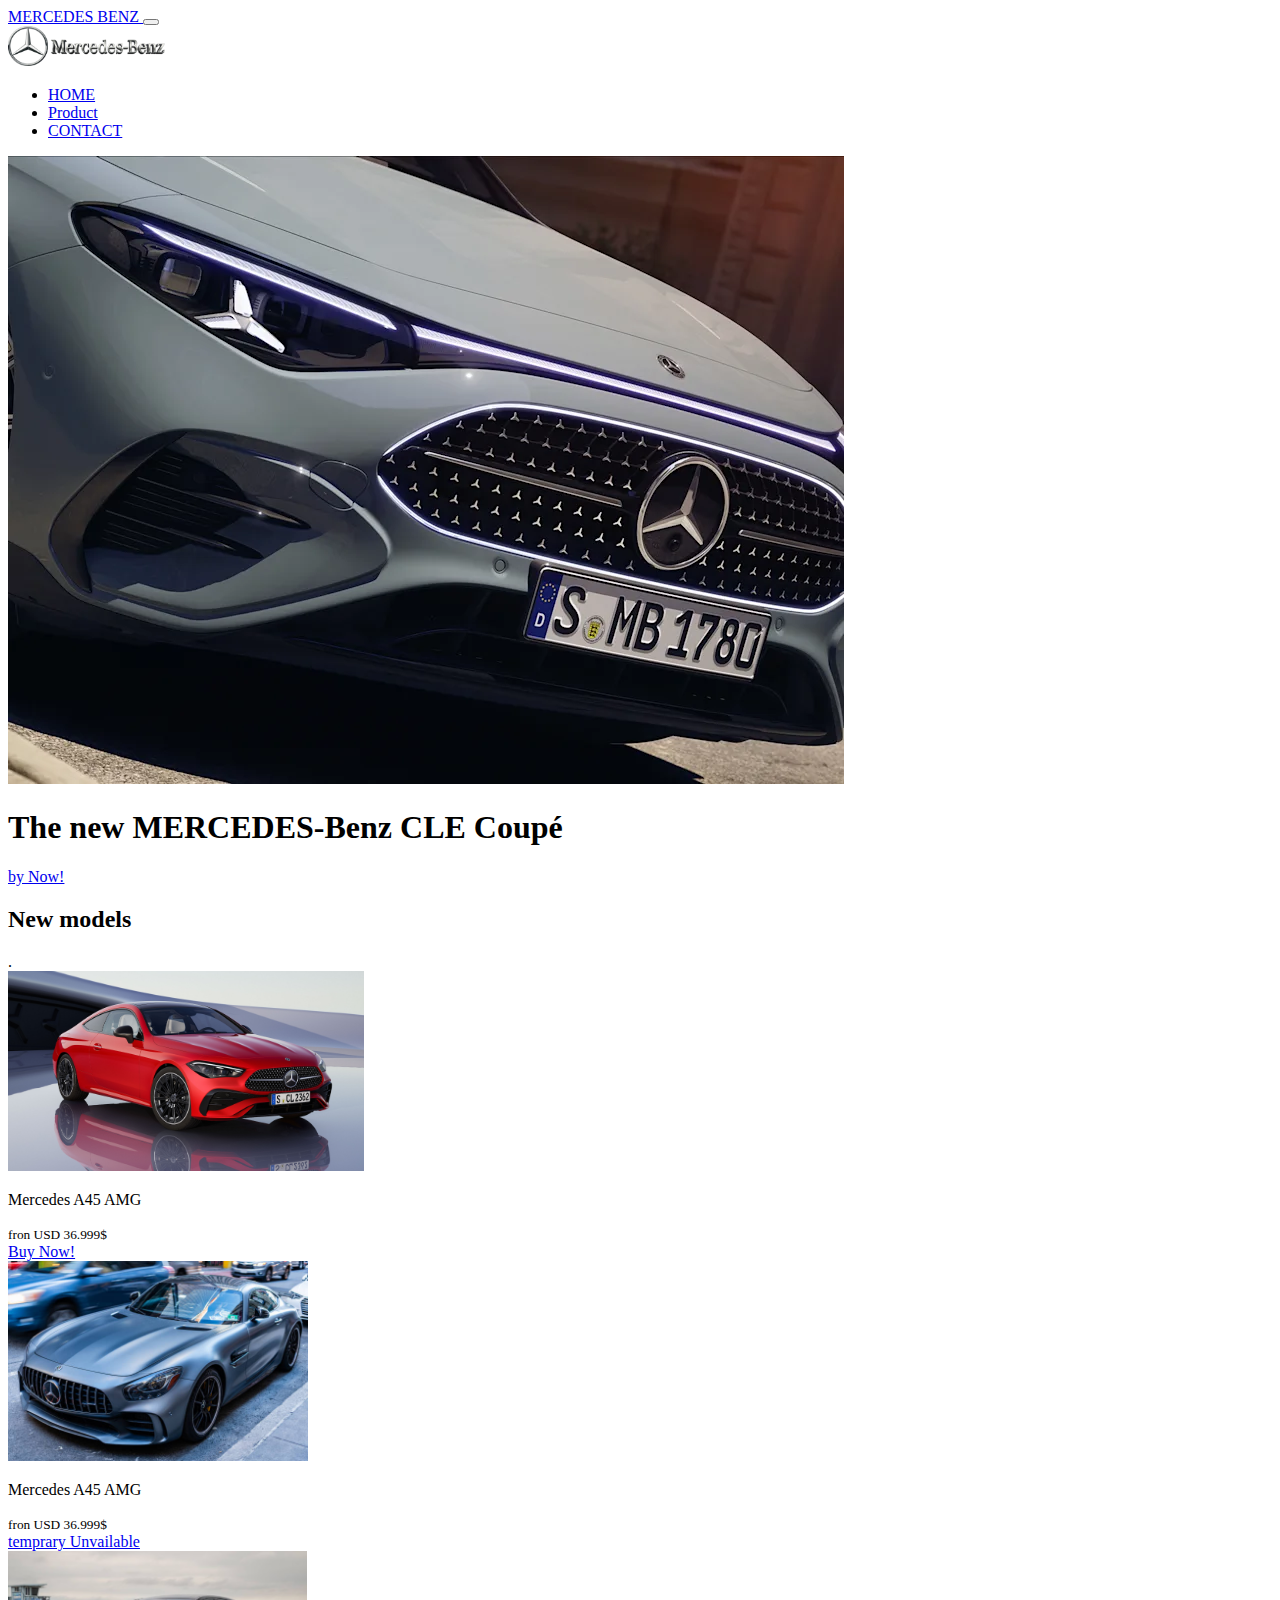
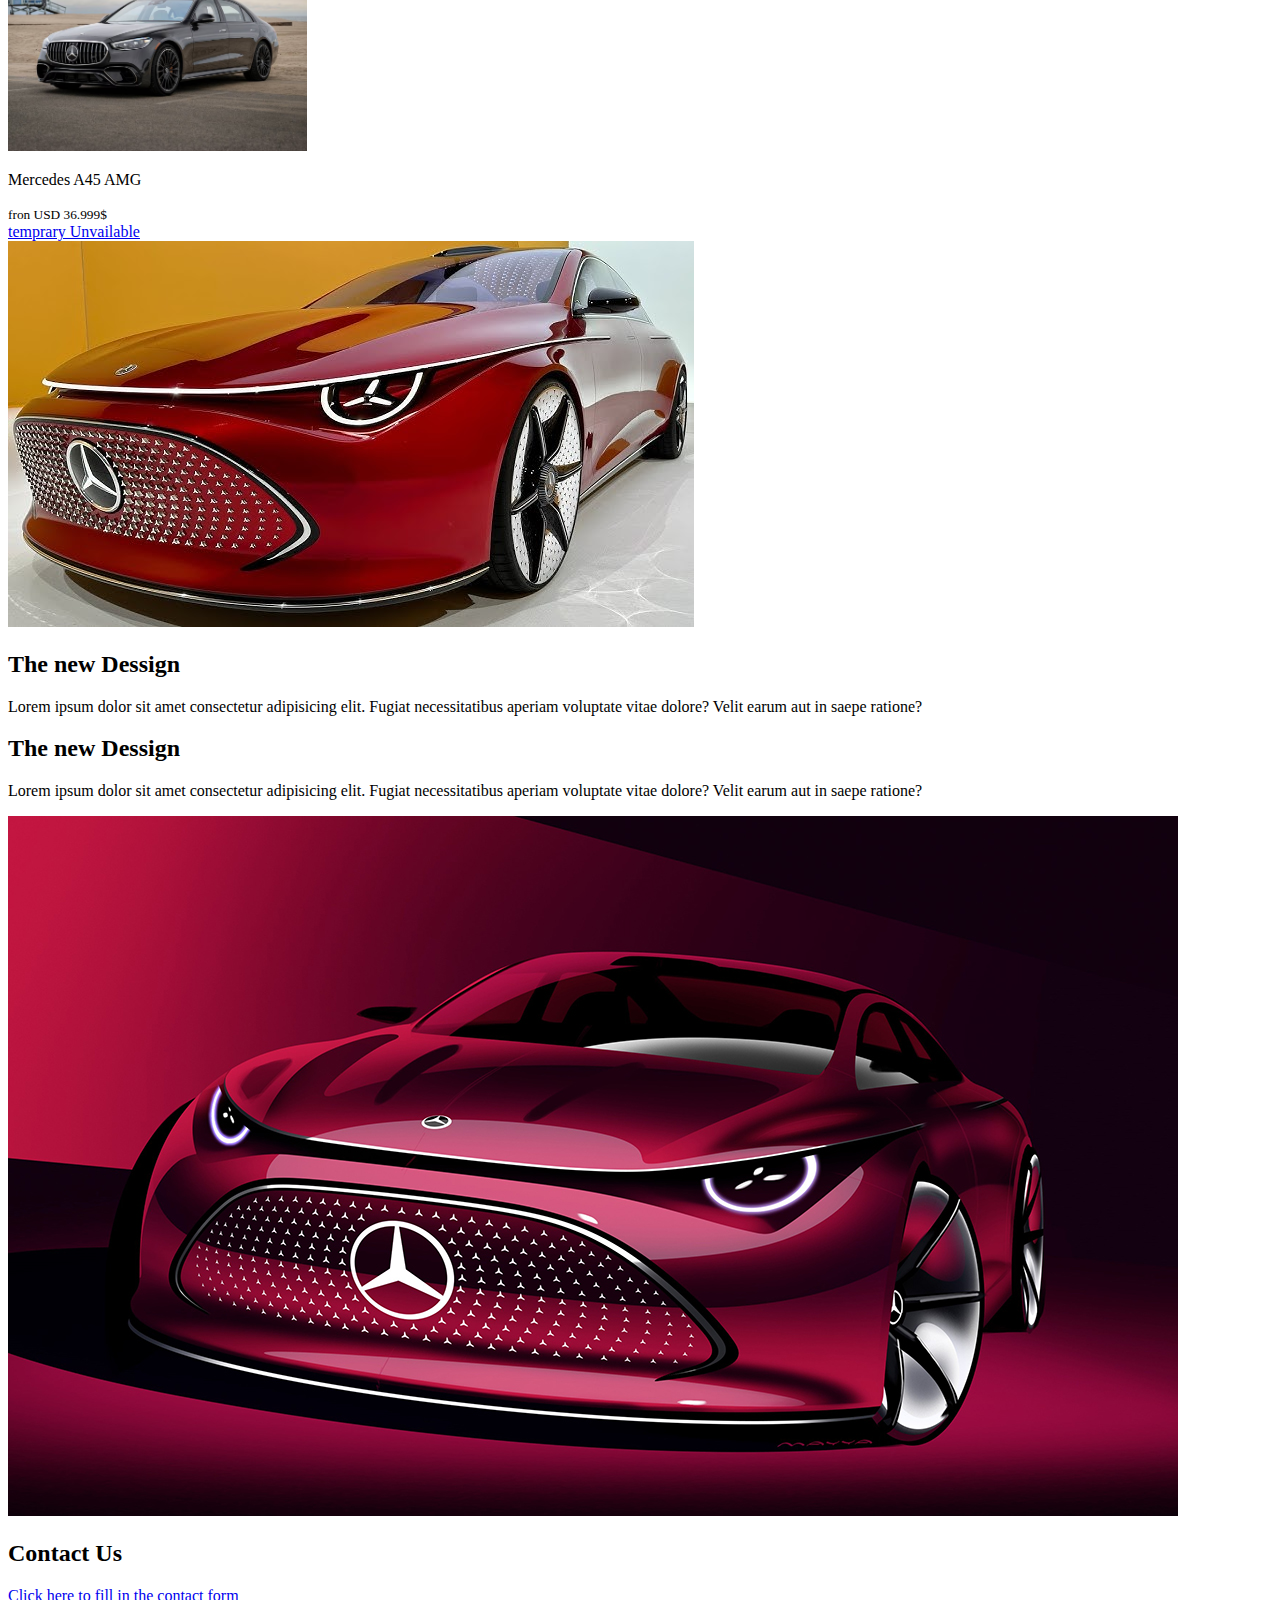
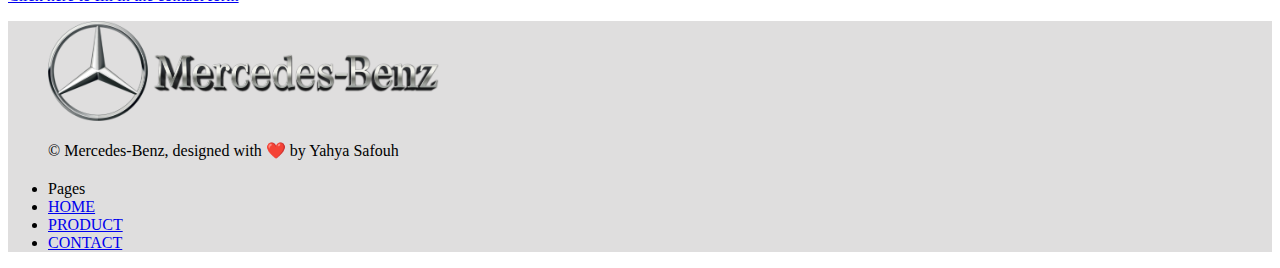
<file: index.html>
<!DOCTYPE html>
<html lang="en">
<head>
    <meta charset="UTF-8">
    <meta name="viewport" content="width=device-width, initial-scale=1.0">
    <link href="https://cdn.jsdelivr.net/npm/bootstrap@5.3.7/dist/css/bootstrap.min.css" rel="stylesheet" integrity="sha384-LN+7fdVzj6u52u30Kp6M/trliBMCMKTyK833zpbD+pXdCLuTusPj697FH4R/5mcr" crossorigin="anonymous">
    <link rel="stylesheet" href="style.css">
    <title>Document</title>
</head>
<body>
 
     <nav class="navbar navbar-expand-lg navbar-light bg-light position-relative top-o start-0 width-100">
    <div class="container">
        <a class="navbar-brand d-lg-none" href="index.html">
            MERCEDES BENZ
        </a>
        <button class="navbar-toggler" type="button" data-bs-toggle="collapse" data-bs-target="#navbarContent">
            <span class="navbar-toggler-icon"></span>
        </button>
        <div class="collapse navbar-collapse p-2 flex-column" id="navbarContent">
            <div class="d-flex justify-content-center">
                <a class="navbar-brandd-none d-lg-block" href="index.html">
                    <img src="lg.png" height="40" width="auto">
                </a> 
            </div>
<div class="d-block w-100">
  <ul class="navbar-nav d-flex justify-content-center align-items-center pt-3 ">
    <li class="nav-item mx-2">
      <a class="nav-link active" href="index.html">HOME</a>
    </li>
    <li class="nav-item mx-2">
        <a class="nav-link" href="product.html">
            Product
        </a>
    </li>
    <li class="nav-item mx-2">
      <a class="nav-link" href="contact.html">CONTACT</a>
    </li>
  </ul>
</div>

        </div>
    </div>
 </nav>

 <div class="container position-relative text-center">
    <header class="position-relative text text-white mb-5">
        <img src="bg.webp" alt="" class="w-100">
        <div class="position-absolute top-50 start-50 translate-middle-x w-100 px-3">
            <h1 class="display-4">The new MERCEDES-Benz CLE Coupé</h1>
            <a href="product.html" class="btn btn-light">by Now!</a>
        </div>
    </header>
<h2 class="display-6 " py-5>
    New models
</h2>.<div class="d-flex justify-content-betwen align-items-center flex-column flex-lg-row my-5" id="new">
    <div class="card m-2">
        <a href="product.html">
            <img src="bg-1.jpg" class="card-img-top" height="200" alt="product">
        </a>
        <div class="card-body">
            <p class="card-text fw-bold">
                Mercedes A45 AMG
            </p>
            <small class="text-secondary">
                fron USD 36.999$
            </small>
        </div>
        <a href="product.html" class="btn btn-light">
            Buy Now!
        </a>
    </div>
    <div class="card m-2">
        <a href="product.html">
            <img src="bg2.jpg" class="card-img-top" height="200" alt="product">
        </a>
        <div class="card-body">
            <p class="card-text fw-bold">
                Mercedes A45 AMG
            </p>
            <small class="text-secondary">
                fron USD 36.999$
            </small>
        </div>
 <a href="#" class="btn btn-light disabled" >
            temprary Unvailable
        </a>
    </div>
    <div class="card m-2">
        <a href="product.html">
            <img src="bgv.avif" class="card-img-top" height="200" alt="product">
        </a>
        <div class="card-body">
            <p class="card-text fw-bold">
                Mercedes A45 AMG
            </p>
            <small class="text-secondary">
                fron USD 36.999$
            </small>
        </div>
        <a href="#" class="btn btn-light disabled" >
            temprary Unvailable
        </a>
    </div>
</div>
<div class="row text-start align-items-center gy-5 my-5">
    <div class="col-12 col-md-6">
        <img src="The_new_dessign1.jpg" alt="" class="w-100 h-100">
    </div>
    <div class="col-12 col-md-6">
        <h2 class="display-6">
            The new Dessign 
        </h2>
<p>
            Lorem ipsum dolor sit amet consectetur adipisicing elit.
             Fugiat necessitatibus aperiam voluptate vitae dolore? Velit earum aut 
             in saepe ratione?

        </p>
    </div>
</div>
<div class="row text-start align-items-center gy-5 my-5">
    
    <div class="col-12 col-md-6">
        <h2 class="display-6">
            The new Dessign 
        </h2>
        <p>
            Lorem ipsum dolor sit amet consectetur adipisicing elit.
             Fugiat necessitatibus aperiam voluptate vitae dolore? Velit earum aut 
             in saepe ratione?

        </p>
    </div>
<div class="col-12 col-md-6">
        <img src="The_new_dessign2.jpg" alt="" class="w-100 h-100">
    </div>
    <section class="my-5 mx-auto py-5" id="contactbutton">
    <h2>Contact Us</h2>
    <a href="contact.html"class="btn btn-light">
        Click here to fill in the contact form
    </a>
</div>
 </div>

<div class="container footer">
  <footer class="d-flex justify-content-between my-5 text-start flex-wrap">

    <!-- القسم الأول: الشعار وحقوق النشر -->
    <ul class="nav flex-column" id="imglg">
      <li class="nav-item">
        <a href="index.html" class="nav-link text-muted">
          <img src="lg.png" height="100">
        </a>
      </li>
      <li class="fw-bold nav-item">
        <p class="text-dark mt-3 mb-0">
          © Mercedes-Benz, designed with ❤️ by Yahya Safouh
        </p>
      </li>
    </ul>

    <!-- القسم الثاني: قائمة Pages وروابطها -->
    <ul class="nav flex-column" style="margin-top: 20px;">
      <li class="fw-bold nav-item mb-2">
        <span class="nav-link text-dark">Pages</span>
      </li>
      <li class="nav-item">
        <a href="index.html" class="nav-link text-dark">HOME</a>
      </li>
      <li class="nav-item">
        <a href="product.html" class="nav-link text-dark">PRODUCT</a>
      </li>
      
      <li class="nav-item">
        <a href="contact.html" class="nav-link text-dark">CONTACT</a>
      </li>
    </ul>

  </footer>
</div>

    <script src="https://cdn.jsdelivr.net/npm/bootstrap@5.3.7/dist/js/bootstrap.bundle.min.js" integrity="sha384-ndDqU0Gzau9qJ1lfW4pNLlhNTkCfHzAVBReH9diLvGRem5+R9g2FzA8ZGN954O5Q" crossorigin="anonymous"></script>
    <script src="script.js"></script>
</body>
</html>
</file>
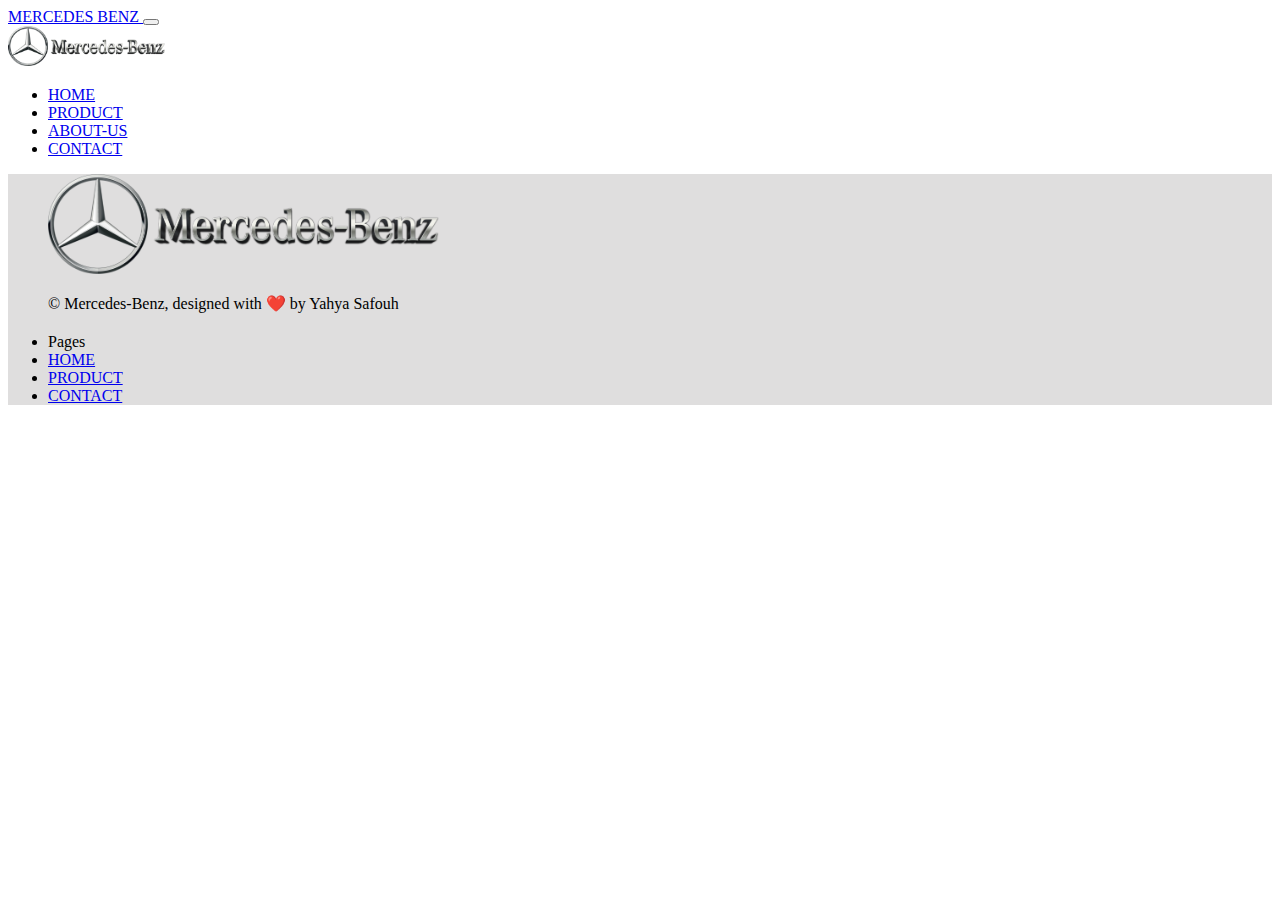
<file: about_us.html>
<!DOCTYPE html>
<html lang="en">
<head>
    <meta charset="UTF-8">
    <meta name="viewport" content="width=device-width, initial-scale=1.0">
    <link href="https://cdn.jsdelivr.net/npm/bootstrap@5.3.7/dist/css/bootstrap.min.css" rel="stylesheet" integrity="sha384-LN+7fdVzj6u52u30Kp6M/trliBMCMKTyK833zpbD+pXdCLuTusPj697FH4R/5mcr" crossorigin="anonymous">
    <link rel="stylesheet" href="style.css">
    <title>Document</title>
</head>
<body>
 
     <nav class="navbar navbar-expand-lg navbar-light bg-light position-relative top-o start-0 width-100">
    <div class="container">
        <a class="navbar-brand d-lg-none" href="index.html">
            MERCEDES BENZ
        </a>
        <button class="navbar-toggler" type="button" data-bs-toggle="collapse" data-bs-target="#navbarContent">
            <span class="navbar-toggler-icon"></span>
        </button>
        <div class="collapse navbar-collapse p-2 flex-column" id="navbarContent">
            <div class="d-flex justify-content-center">
                <a class="navbar-brandd-none d-lg-block" href="index.html">
                    <img src="lg.png" height="40" width="auto">
                </a> 
            </div>
<div class="d-block w-100">
  <ul class="navbar-nav d-flex justify-content-center align-items-center pt-3 ">
    <li class="nav-item mx-2">
      <a class="nav-link " href="index.html">HOME</a>
    </li>
    <li class="nav-item mx-2">
      <a class="nav-link" href="product.html">PRODUCT</a>
    </li>
    <li class="nav-item mx-2">
      <a class="nav-link active" href="about_us.html">ABOUT-US</a>
    </li>
    <li class="nav-item mx-2">
      <a class="nav-link" href="contact.html">CONTACT</a>
    </li>
  </ul>
</div>

        </div>
    </div>
 </nav>
















































 <div class="container footer">
  <footer class="d-flex justify-content-between my-5 text-start flex-wrap">

    <!-- القسم الأول: الشعار وحقوق النشر -->
    <ul class="nav flex-column" id="imglg">
      <li class="nav-item">
        <a href="index.html" class="nav-link text-muted">
          <img src="lg.png" height="100">
        </a>
      </li>
      <li class="fw-bold nav-item">
        <p class="text-dark mt-3 mb-0">
          © Mercedes-Benz, designed with ❤️ by Yahya Safouh
        </p>
      </li>
    </ul>

    <!-- القسم الثاني: قائمة Pages وروابطها -->
    <ul class="nav flex-column" style="margin-top: 20px;">
      <li class="fw-bold nav-item mb-2">
        <span class="nav-link text-dark">Pages</span>
      </li>
      <li class="nav-item">
        <a href="index.html" class="nav-link text-dark">HOME</a>
      </li>
      <li class="nav-item">
        <a href="product.html" class="nav-link text-dark">PRODUCT</a>
      </li>
      
      <li class="nav-item">
        <a href="contact.html" class="nav-link text-dark">CONTACT</a>
      </li>
    </ul>

  </footer>
</div>
</file>
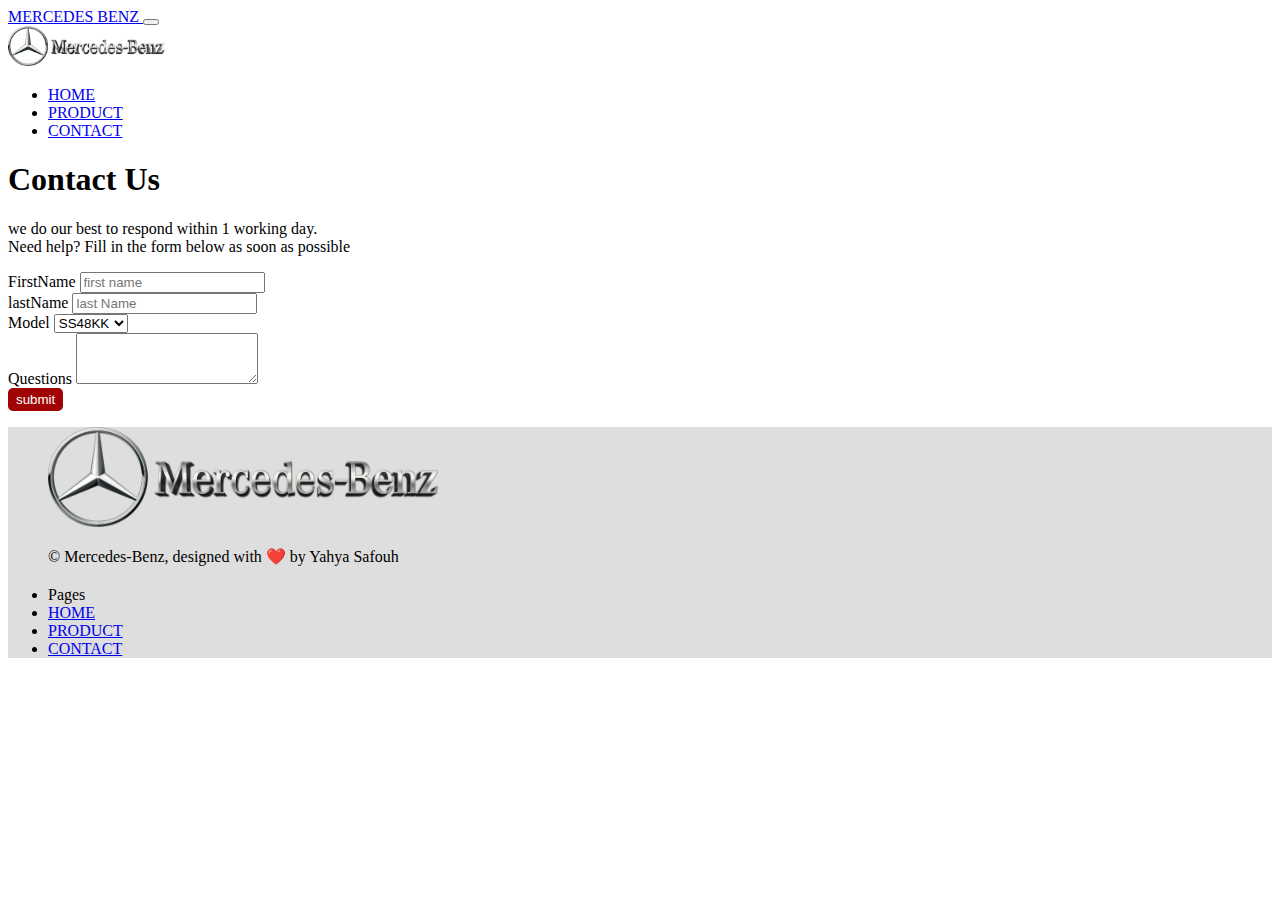
<file: contact.html>
<!DOCTYPE html>
<html lang="en">
<head>
    <meta charset="UTF-8">
    <meta name="viewport" content="width=device-width, initial-scale=1.0">
    <link href="https://cdn.jsdelivr.net/npm/bootstrap@5.3.7/dist/css/bootstrap.min.css" rel="stylesheet" integrity="sha384-LN+7fdVzj6u52u30Kp6M/trliBMCMKTyK833zpbD+pXdCLuTusPj697FH4R/5mcr" crossorigin="anonymous">
    <link rel="stylesheet" href="style.css">
    <title>Document</title>
</head>
<body>
     <nav class="navbar navbar-expand-lg navbar-light bg-light position-relative top-o start-0 width-100">
    <div class="container">
        <a class="navbar-brand d-lg-none" href="index.html">
            MERCEDES BENZ
        </a>
        <button class="navbar-toggler" type="button" data-bs-toggle="collapse" data-bs-target="#navbarContent">
            <span class="navbar-toggler-icon"></span>
        </button>
        <div class="collapse navbar-collapse p-2 flex-column" id="navbarContent">
            <div class="d-flex justify-content-center">
                <a class="navbar-brandd-none d-lg-block" href="index.html">
                    <img src="lg.png" height="40" width="auto">
                </a> 
            </div>
<div class="d-block w-100">
  <ul class="navbar-nav d-flex justify-content-center align-items-center pt-3 ">
    <li class="nav-item mx-2">
      <a class="nav-link" href="index.html">HOME</a>
    </li>
    <li class="nav-item mx-2">
      <a class="nav-link" href="product.html">PRODUCT</a>
    </li>
    <li class="nav-item mx-2">
      <a class="nav-link active" href="contact.html">CONTACT</a>
    </li>
  </ul>
</div>

        </div>
    </div>
 </nav>
<div class="container position-relative text-center mt-4">
    <h1>Contact Us</h1>
    <p>we do our best to respond within 1 working day. <br>
    Need help? Fill in the form below as soon as possible</p>
</div>
<div class="container">
    <form>
  <div class="form-group">
    <div class="row">
        <div class="col">
            <label for="FirstName">FirstName</label>
            <input type="text" class="form-control" placeholder="first name" id="FirstName" name="FirstName">
        </div>
        <div class="col">
            <label for="lastName">lastName</label>
            <input type="text" class="form-control" placeholder="last Name" id="lastName" name="lastName">
        </div>
    </div>
    <div class="form-group">
        <label form="product">Model</label>
        <select class="form-control" id="product">
            <option>Me45ML</option>
            <option selected>SS48KK</option>
            <option>GG78</option>
        </select>
    </div>
    <div clas="form-group">
        <label for="message">Questions</label>
        <textarea class="form-control" name="message" id="message" rows="3"></textarea>
    </div>
    <div class="form-group mt-30">
        <button class="btn btn-secondary" type="submit" value="submit" id="btnSubmit">
            submit
        </button>
    </div>
    </form>
</div>
















    
<div class="container footer">
  <footer class="d-flex justify-content-between my-5 text-start flex-wrap">

    <!-- القسم الأول: الشعار وحقوق النشر -->
    <ul class="nav flex-column" id="imglg">
      <li class="nav-item">
        <a href="index.html" class="nav-link text-muted">
          <img src="lg.png" height="100">
        </a>
      </li>
      <li class="fw-bold nav-item">
        <p class="text-dark mt-3 mb-0">
          © Mercedes-Benz, designed with ❤️ by Yahya Safouh
        </p>
      </li>
    </ul>

    <!-- القسم الثاني: قائمة Pages وروابطها -->
    <ul class="nav flex-column" style="margin-top: 20px;">
      <li class="fw-bold nav-item mb-2">
        <span class="nav-link text-dark">Pages</span>
      </li>
      <li class="nav-item">
        <a href="index.html" class="nav-link text-dark">HOME</a>
      </li>
      <li class="nav-item">
        <a href="product.html" class="nav-link text-dark">PRODUCT</a>
      </li>
      <li class="nav-item">
        <a href="contact.html" class="nav-link text-dark">CONTACT</a>
      </li>
    </ul>

  </footer>
</div>






    <script src="https://cdn.jsdelivr.net/npm/bootstrap@5.3.7/dist/js/bootstrap.bundle.min.js" integrity="sha384-ndDqU0Gzau9qJ1lfW4pNLlhNTkCfHzAVBReH9diLvGRem5+R9g2FzA8ZGN954O5Q" crossorigin="anonymous"></script>
    <script src="script.js"></script>
</body>
</html>
</file>
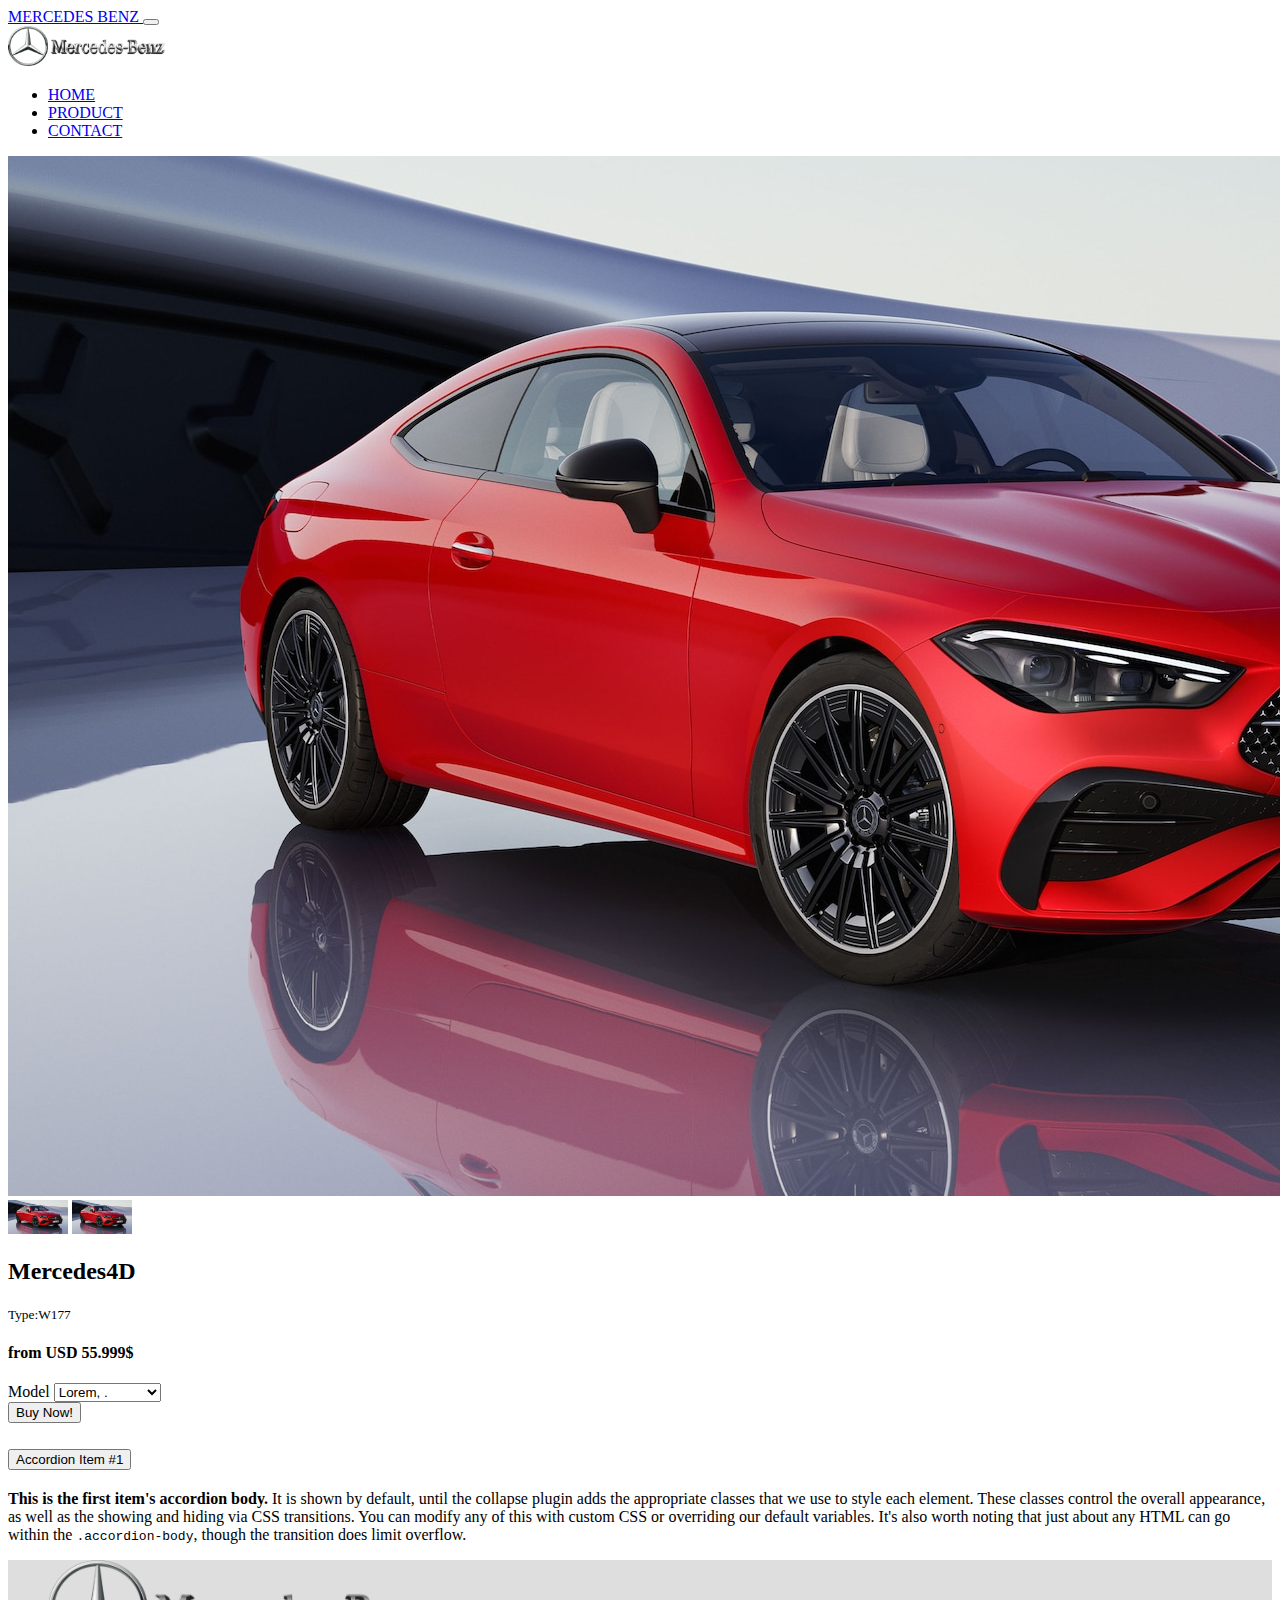
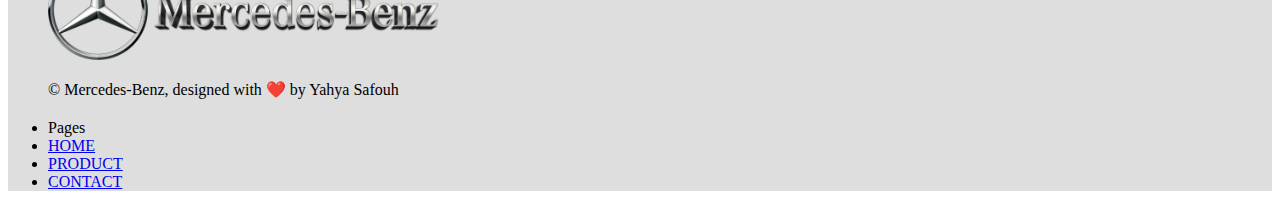
<file: product.html>
<!DOCTYPE html>
<html lang="en">
<head>
    <meta charset="UTF-8">
    <meta name="viewport" content="width=device-width, initial-scale=1.0">
    <link href="https://cdn.jsdelivr.net/npm/bootstrap@5.3.7/dist/css/bootstrap.min.css" rel="stylesheet" integrity="sha384-LN+7fdVzj6u52u30Kp6M/trliBMCMKTyK833zpbD+pXdCLuTusPj697FH4R/5mcr" crossorigin="anonymous">
    <link rel="stylesheet" href="style.css">
    <title>Document</title>
</head>
<body>
       <nav class="navbar navbar-expand-lg navbar-light bg-light position-relative top-o start-0 width-100">
    <div class="container">
        <a class="navbar-brand d-lg-none" href="index.html">
            MERCEDES BENZ
        </a>
        <button class="navbar-toggler" type="button" data-bs-toggle="collapse" data-bs-target="#navbarContent">
            <span class="navbar-toggler-icon"></span>
        </button>
        <div class="collapse navbar-collapse p-2 flex-column" id="navbarContent">
            <div class="d-flex justify-content-center">
                <a class="navbar-brandd-none d-lg-block" href="index.html">
                    <img src="lg.png" height="40" width="auto">
                </a> 
            </div>
<div class="d-block w-100">
  <ul class="navbar-nav d-flex justify-content-center align-items-center pt-3 ">
    <li class="nav-item mx-2">
      <a class="nav-link " href="index.html">HOME</a>
    </li>
    <li class="nav-item mx-2">
      <a class="nav-link active" href="product.html">PRODUCT</a>
    </li>
    <li class="nav-item mx-2">
      <a class="nav-link" href="contact.html">CONTACT</a>
    </li>
  </ul>
</div>

        </div>
    </div>
 </nav>
<div class="row py-5 g-5">
    <div  class="col-12 col-lg-6">
        <img src="bg-1.jpg" class="m-1 w-100 sliderMainImage" data-bs-toggle="modal" data-bs-target="#imagrModal"/>
        <div>
            <img src="bg-1.jpg" width="60" class="m-1 sliderThumb"/>
            <img src="bg-1.jpg" width="60" class="m-1 sliderThumb"/>
        </div>
    </div>
    <div  class="col-12 col-lg-6">
        <h2 id="product_name">
            Mercedes4D
        </h2>
        <small class="text-muted">
            Type:W177
        </small>
        <h4 class="my-4">
            from USD
        <span id="price">55.999</span>$
        </h4>
        <label for="selectModel" class="text-muted">
            Model
        </label>
        <select class="form-select" name="selectModel" id="Model">
            <option selected>Lorem, .</option>
            <option>Lorem, ipsum.</option>
            <option>Lorem, ipsum.</option>
            <option>Lorem, ipsum.</option>
        </select>
        <div class="d-grid my-4">
            <button class="btn btn-dark-lg btn-dark" type="button">
                Buy Now!
            </button>
        </div>
        <div class="accordion">
            <div class="accordion" id="accordionExample">
                <div class="accordion-item">
                    <h2 class="accordion-header" id="headingOne">
                        <button class="accordion-button" type="button" data-bs-toggle="collapse" data-bs-target="#collapseOne" aria-expanded="true" aria-controls="collapseOne">
                                Accordion Item #1
                        </button>
                    </h2>
                    <div id="collapseOne" class="accordion-collapse collapse show" aria-labelledby="headingOne" data-bs-parent="#accordionExample">
                        <div class="accordion-body">
                        <strong>This is the first item's accordion body.</strong> It is shown by default, until the collapse plugin adds the appropriate classes that we use to style each element. These classes control the overall appearance, as well as the showing and hiding via CSS transitions. You can modify any of this with custom CSS or overriding our default variables. It's also worth noting that just about any HTML can go within the <code>.accordion-body</code>, though the transition does limit overflow.
                        </div>
                    </div>
                </div>
          </div>
        </div>
<div class="container footer">
  <footer class="d-flex justify-content-between my-5 text-start flex-wrap">

    <!-- القسم الأول: الشعار وحقوق النشر -->
    <ul class="nav flex-column" id="imglg">
      <li class="nav-item">
        <a href="index.html" class="nav-link text-muted">
          <img src="lg.png" height="100">
        </a>
      </li>
      <li class="fw-bold nav-item">
        <p class="text-dark mt-3 mb-0">
          © Mercedes-Benz, designed with ❤️ by Yahya Safouh
        </p>
      </li>
    </ul>

    <!-- القسم الثاني: قائمة Pages وروابطها -->
    <ul class="nav flex-column" style="margin-top: 20px;">
      <li class="fw-bold nav-item mb-2">
        <span class="nav-link text-dark">Pages</span>
      </li>
      <li class="nav-item">
        <a href="index.html" class="nav-link text-dark">HOME</a>
      </li>
      <li class="nav-item">
        <a href="product.html" class="nav-link text-dark">PRODUCT</a>
      </li>
      <li class="nav-item">
        <a href="contact.html" class="nav-link text-dark">CONTACT</a>
      </li>
    </ul>

  </footer>
</div>

    <script src="https://cdn.jsdelivr.net/npm/bootstrap@5.3.7/dist/js/bootstrap.bundle.min.js" integrity="sha384-ndDqU0Gzau9qJ1lfW4pNLlhNTkCfHzAVBReH9diLvGRem5+R9g2FzA8ZGN954O5Q" crossorigin="anonymous"></script>
    <script src="script.js"></script>
</body>
</html>
</file>
<file: style.css>
#imglg{
    list-style: none;
}
footer{
    background-color: rgb(223, 222, 222);
}
.contactbutton{
    max-width: 25em;
}
#btnSubmit{
    appearance: none;
    border: none;
    background-color: rgb(160, 3, 3);
    padding: 0.25rem 0.5rem;
    color: white;
    border-radius: 5px;
    transition: all 250ms ease;
}
</file>
